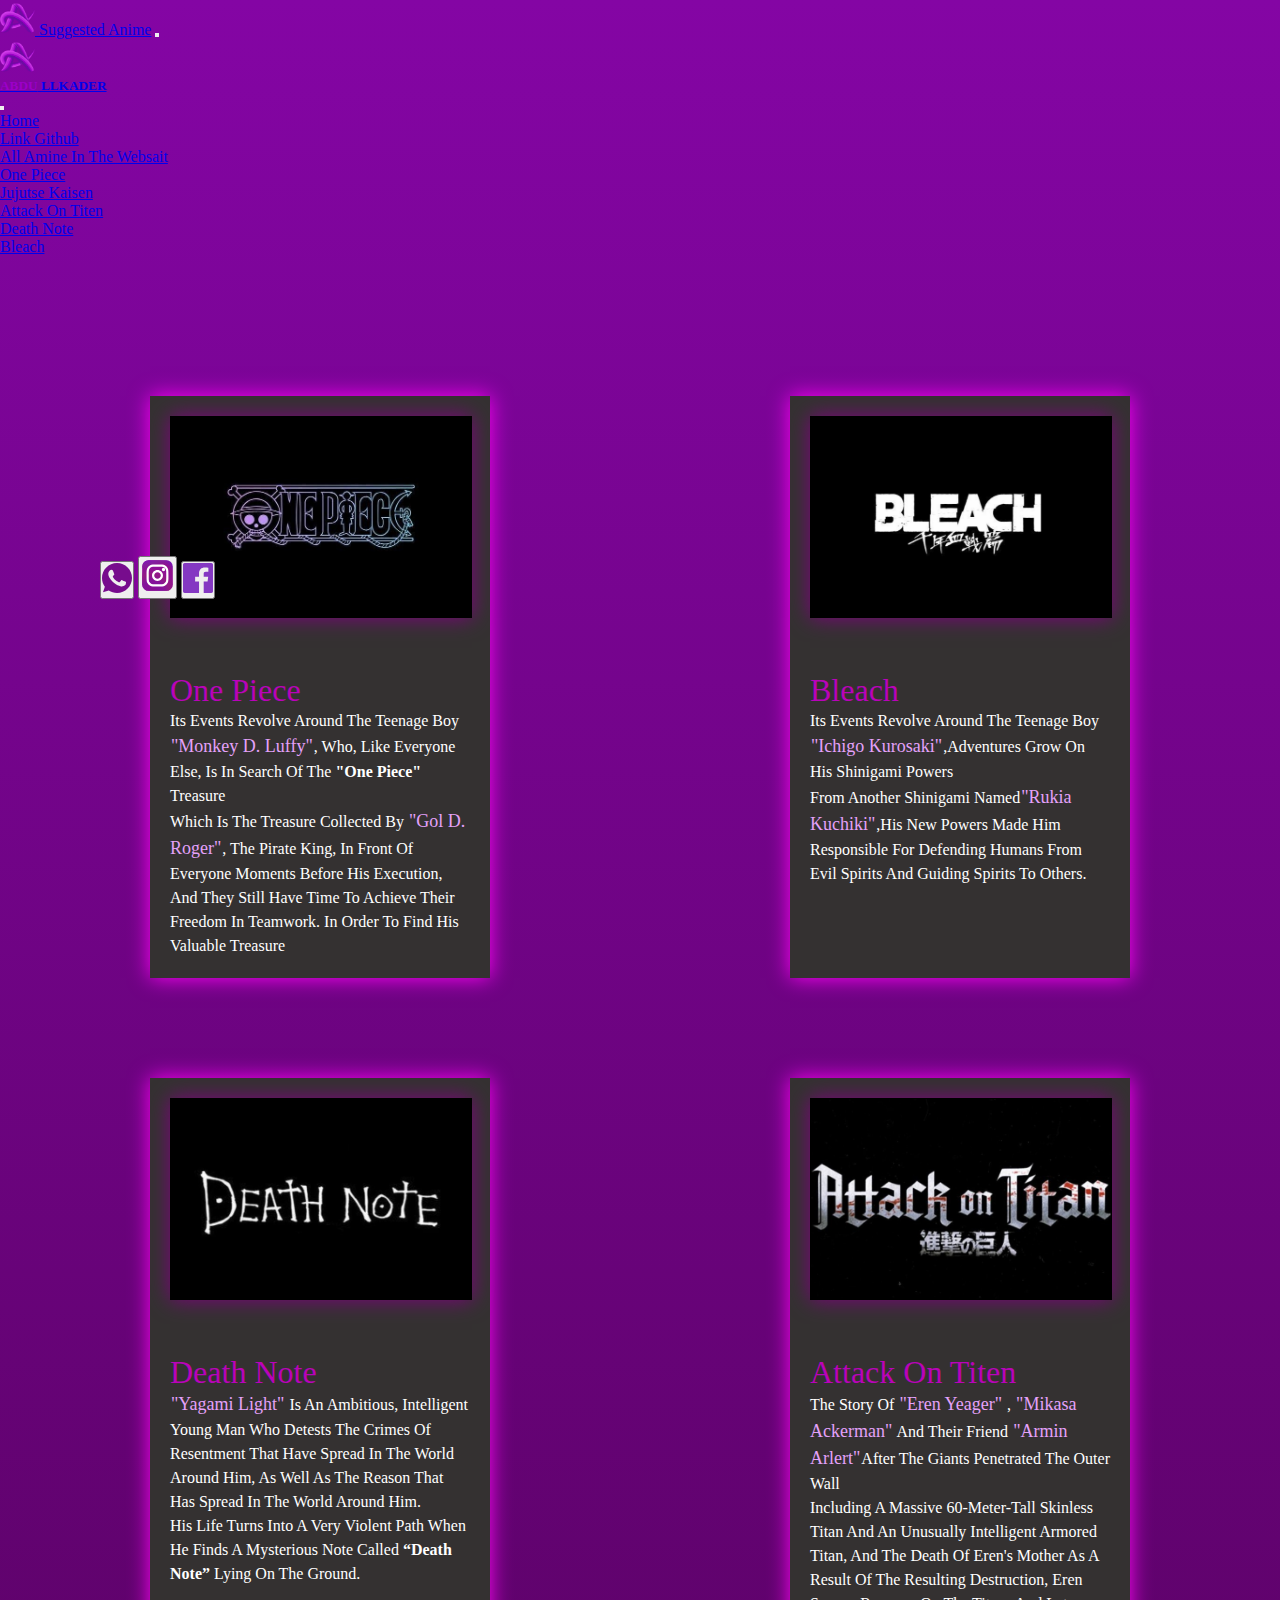
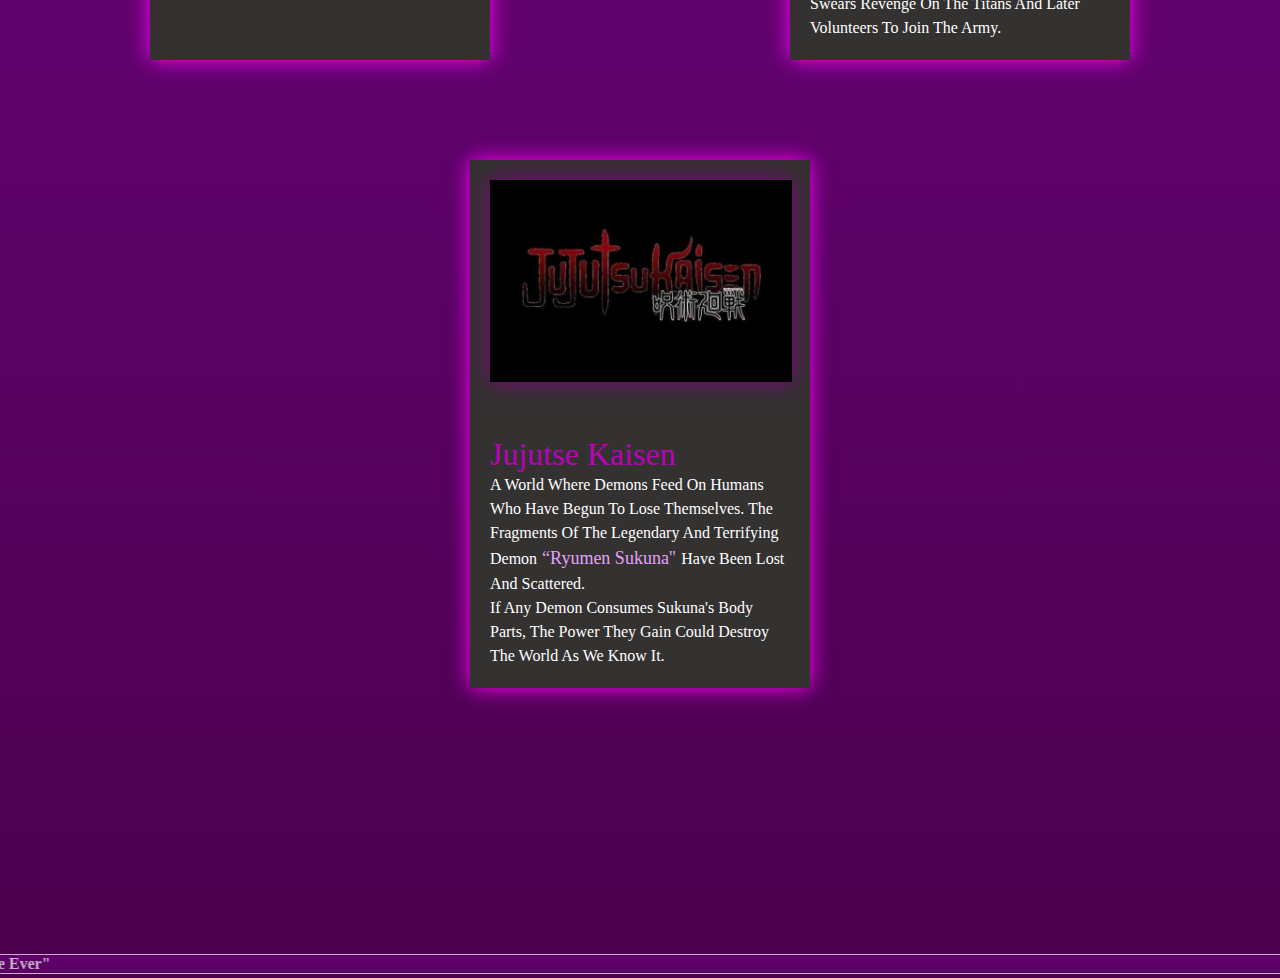
<file: index.html>
<!DOCTYPE html>
<html lang="en">
<head>
    <meta charset="UTF-8">
    <meta name="viewport" content="width=device-width, initial-scale=1.0">
    <title>The Best Animes</title>
    <link href="https://cdn.jsdelivr.net/npm/bootstrap@5.3.2/dist/css/bootstrap.min.css" rel="stylesheet" integrity="sha384-T3c6CoIi6uLrA9TneNEoa7RxnatzjcDSCmG1MXxSR1GAsXEV/Dwwykc2MPK8M2HN" crossorigin="anonymous">
      <link rel="stylesheet" href="./style.css">
</head>
<body>
  <!--navbar + icon + btn  : bootstrap-->
  <nav class="navbar navbar-dark bg-dark fixed-top">
    <div class="container-fluid">
      <a class="nav-link" href="#">
        <img src="./Image/IMG.png" alt="" width="35" height="35">
      </a>
     <a class="navbar-brand" href="#">Suggested Anime</a>
      <button class="navbar-toggler" type="button" data-bs-toggle="offcanvas" data-bs-target="#offcanvasDarkNavbar" aria-controls="offcanvasDarkNavbar" aria-label="Toggle navigation">
        <span class="navbar-toggler-icon"></span>
        </button>
        <div class="offcanvas offcanvas-end text-bg-dark" tabindex="-1" id="offcanvasDarkNavbar" aria-labelledby="offcanvasDarkNavbarLabel">
          <div class="offcanvas-header">
            <a class="nav-link" href="#">
              <img src="./Image/IMG.png" alt="" width="35" height="35">
            </a>
            <h5 class="offcanvas-title" id="offcanvasDarkNavbarLabel"><a class="navbar-brand" href="#"><label for="">ABDU</label> LLKADER</a></h5>
            <button type="button" class="btn-close btn-close-white" data-bs-dismiss="offcanvas" aria-label="Close"></button>
          </div>
          <div class="offcanvas-body">
            <ul class="navbar-nav justify-content-end flex-grow-1 pe-3">
              <li class="nav-item">
                <a class="nav-link active" aria-current="page" href="#">Home</a>
              </li>
              <li class="nav-item">
                <a class="nav-link" href="https://github.com/abdullkader" target="_blank">Link Github </a>
              </li>
              <li class="nav-item dropdown">
                <a class="nav-link dropdown-toggle" href="#" role="button" data-bs-toggle="dropdown" aria-expanded="false">
                  All Amine In The Websait
                </a>
                <ul class="dropdown-menu dropdown-menu-dark">
                  <li><a class="dropdown-item" href="./one_piece/one_piece.html">One Piece</a></li>
                  <li><a class="dropdown-item" href="./jjk/jjk.html">Jujutse Kaisen</a></li>
                  <li><a class="dropdown-item" href="./aot/aot.html">Attack On Titen</a></li>
                  <li><a class="dropdown-item" href="./death_note/death_note.html">Death Note</a></li>
                  <li><a class="dropdown-item" href="./bleach/bleach.html">Bleach</a></li>
            </ul>
            <!-- media icon-->
            <form class="d-flex mt-3">
             <div class="media">
              <div class="btn-group" role="group" aria-label="Basic outlined example">
                <button type="button" class="btn btn-outline-dark"><a class="bb" href="https://wa.me/qr/U57ZL44ZTG5ZA1" target="_blank"><img src="./Image/whatsapp-color-svgrepo-com (2).svg" alt="whatsapp icon" width="30" height="30"></a>
                </button>
                <button type="button" class="btn btn-outline-dark"><a class="bb" href="https://www.instagram.com/3bdullkader_?igsh=aDJrNjUyM3NidXMy" target="_blank"><img src="./Image/instagram-1-svgrepo-com.svg" alt="instagram icon" width="35" height="35"></a>
                </button>
                <button type="button" class="btn btn-outline-dark"><a class="bb" href="https://www.facebook.com/3bdullkader?mibextid=ZbWKwL" target="_blank"><img src="./Image/facebook-color-svgrepo-com (1).svg" alt="facebook icon" width="30" height="30"></a>
                </button>
              </div>  
             </div>         
            </form>
          </div>
        </div>
      </div>
    </nav>  <br><br><br><br><br>
    <!-- container + img + text  -->
    <div class="containers">
    <div class="container">
       <img src="./Image/one_logo.jpg" alt="ONE PIECE" class="img_anime">
       <div class="explanation">
           <a href="./one_piece/one_piece.html" class="a_tag_name" >One Piece</a>
           <p>Its events revolve around the teenage boy <label class="name_character">"Monkey D. Luffy"</label>, who, like everyone else, is in search of the <b>"One Piece"</b> treasure</p>
           <p>which is the treasure collected by <label class="name_character ">"Gol D. Roger"</label>, the pirate king, in front of everyone moments before his execution, and they still have time to achieve their freedom in teamwork. In order to find his valuable treasure</p>
       </div>
   </div> 
    <div class="container">
       <img src="./Image/ble_logo.png" alt="BLEACH" class="img_anime">
       <div class="explanation">
        <a href="./bleach/bleach.html" class="a_tag_name" >Bleach</a> 
        <p>Its events revolve around the teenage boy <label class="name_character">"Ichigo Kurosaki"</label>,adventures grow on his Shinigami powers</p>
           <p>From another Shinigami named<label class="name_character">"Rukia Kuchiki"</label>,His new powers made him responsible for defending humans from evil spirits and guiding spirits to others.</p>
       </div>
   </div> 
    <div class="container">
       <img src="./Image/note_logo.jpg" alt="DEATH NOTE" class="img_anime">
       <div class="explanation">
        <a href="./death_note/death_note.html" class="a_tag_name" >Death Note</a>
           <p><label class="name_character">"Yagami Light"</label> is an ambitious, intelligent young man who detests the crimes of resentment that have spread in the world around him, as well as the reason that has spread in the world around him.</p>
           <p>His life turns into a very violent path when he finds a mysterious note called <b>“Death Note”</b> lying on the ground.</p>
       </div>
   </div> 
    <div class="container">
       <img src="./Image/aot_logo.jpg" alt="ATACK ON TITEN" class="img_anime">
       <div class="explanation">
        <a href="./aot/aot.html" class="a_tag_name" >Attack On Titen</a>
        <p>The story of <label class="name_character">"Eren Yeager"</label> , <label class="name_character">"Mikasa Ackerman"</label>  and their friend <label class="name_character">"Armin Arlert"</label>After the giants penetrated the outer wall</p>
        <p>Including a massive 60-meter-tall skinless Titan and an unusually intelligent Armored Titan, and the death of Eren's mother as a result of the resulting destruction, Eren swears revenge on the Titans and later volunteers to join the army.</p>
       </div>
   </div> 
    <div class="container">
       <img src="./Image/jjk_logo.jpg" alt="JUJUTSE KAISEN" class="img_anime">
       <div class="explanation">
        <a href="./jjk/jjk.html" class="a_tag_name" >Jujutse Kaisen</a>
           <p>A world where demons feed on humans who have begun to lose themselves. The fragments of the legendary and terrifying demon <label class="name_character">“Ryumen Sukuna"</label> have been lost and scattered.</p>
           <p>If any demon consumes Sukuna's body parts, the power they gain could destroy the world as we know it.</p>
       </div>
   </div> 
  </div>
  <br><br><br><br><br><br><br><br><br><br><br><br>
  <!-- marquee bottom -->
  <marquee behavior="solid" direction="right" hspace truespeed="100"><b>"Best Amine Ever"</b></marquee>





<script src="https://cdn.jsdelivr.net/npm/bootstrap@5.3.2/dist/js/bootstrap.bundle.min.js" integrity="sha384-C6RzsynM9kWDrMNeT87bh95OGNyZPhcTNXj1NW7RuBCsyN/o0jlpcV8Qyq46cDfL" crossorigin="anonymous"></script>
</body>
</html>
</file>
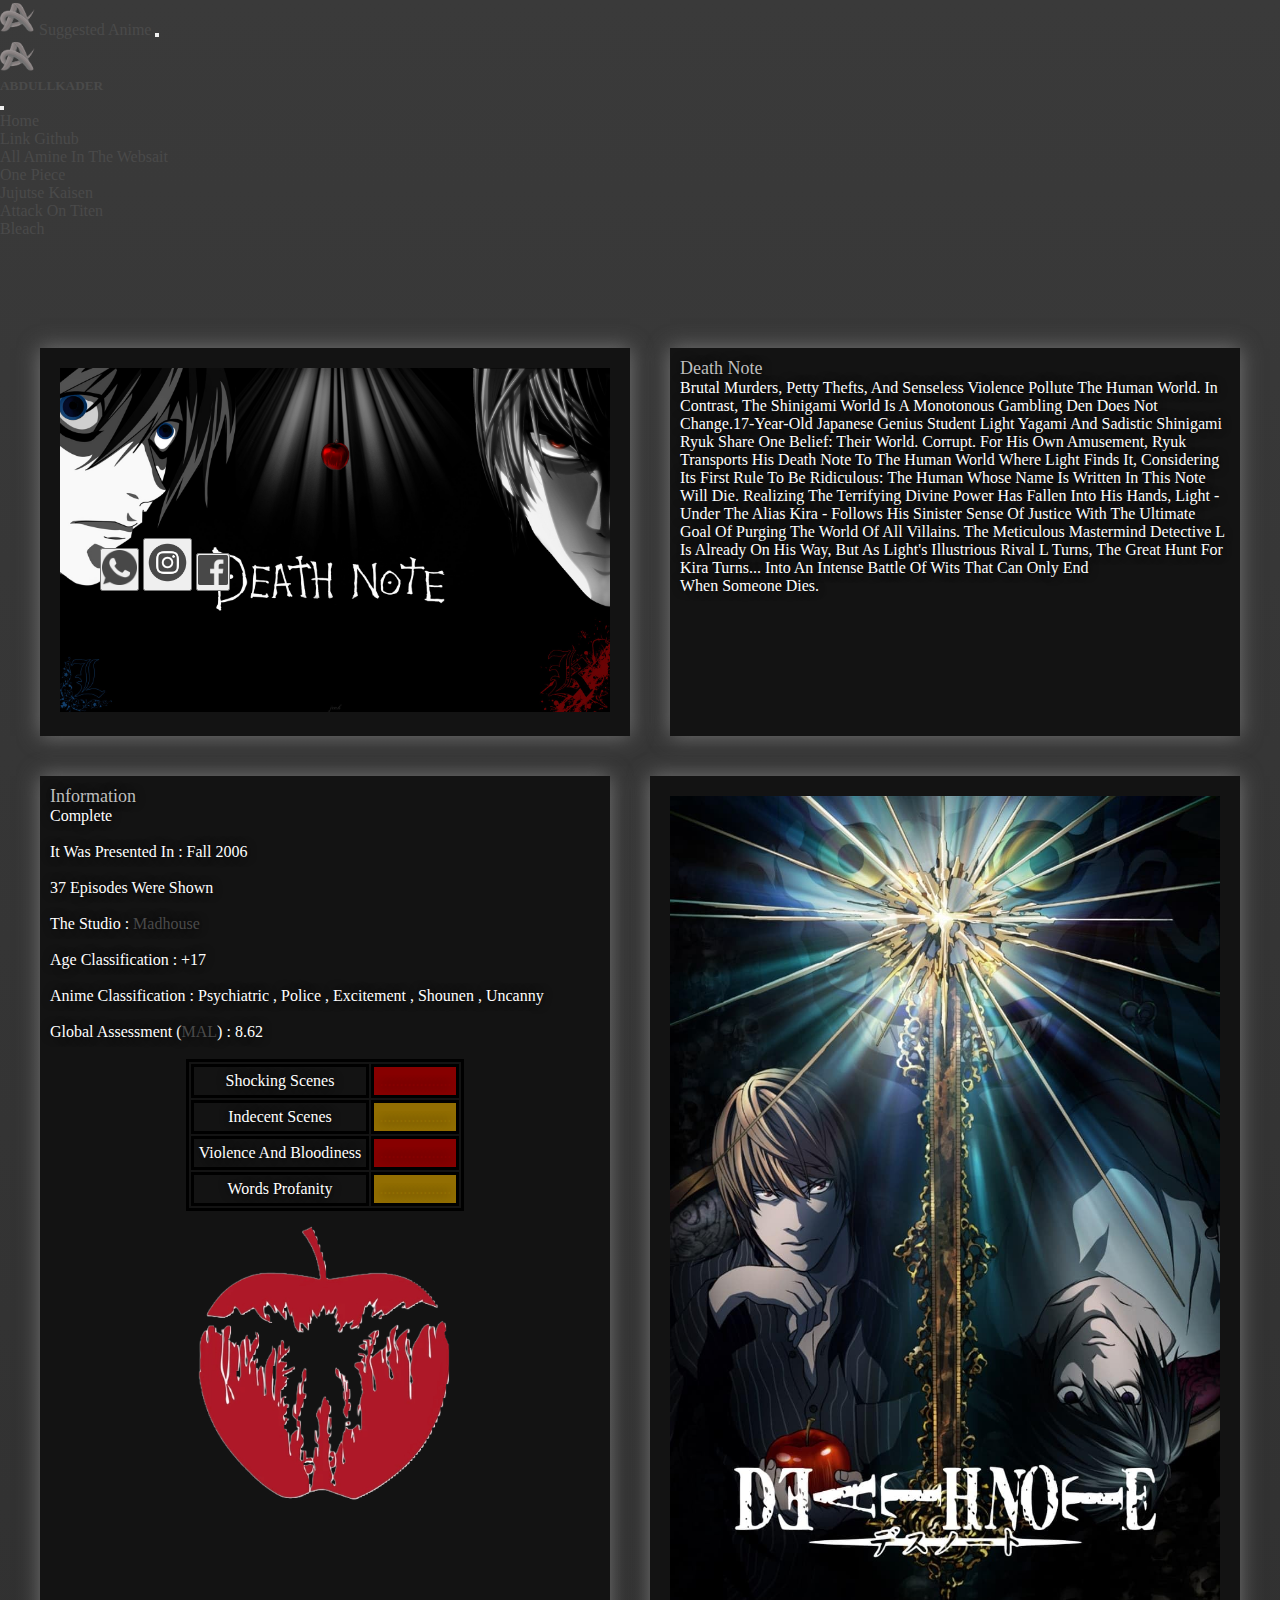
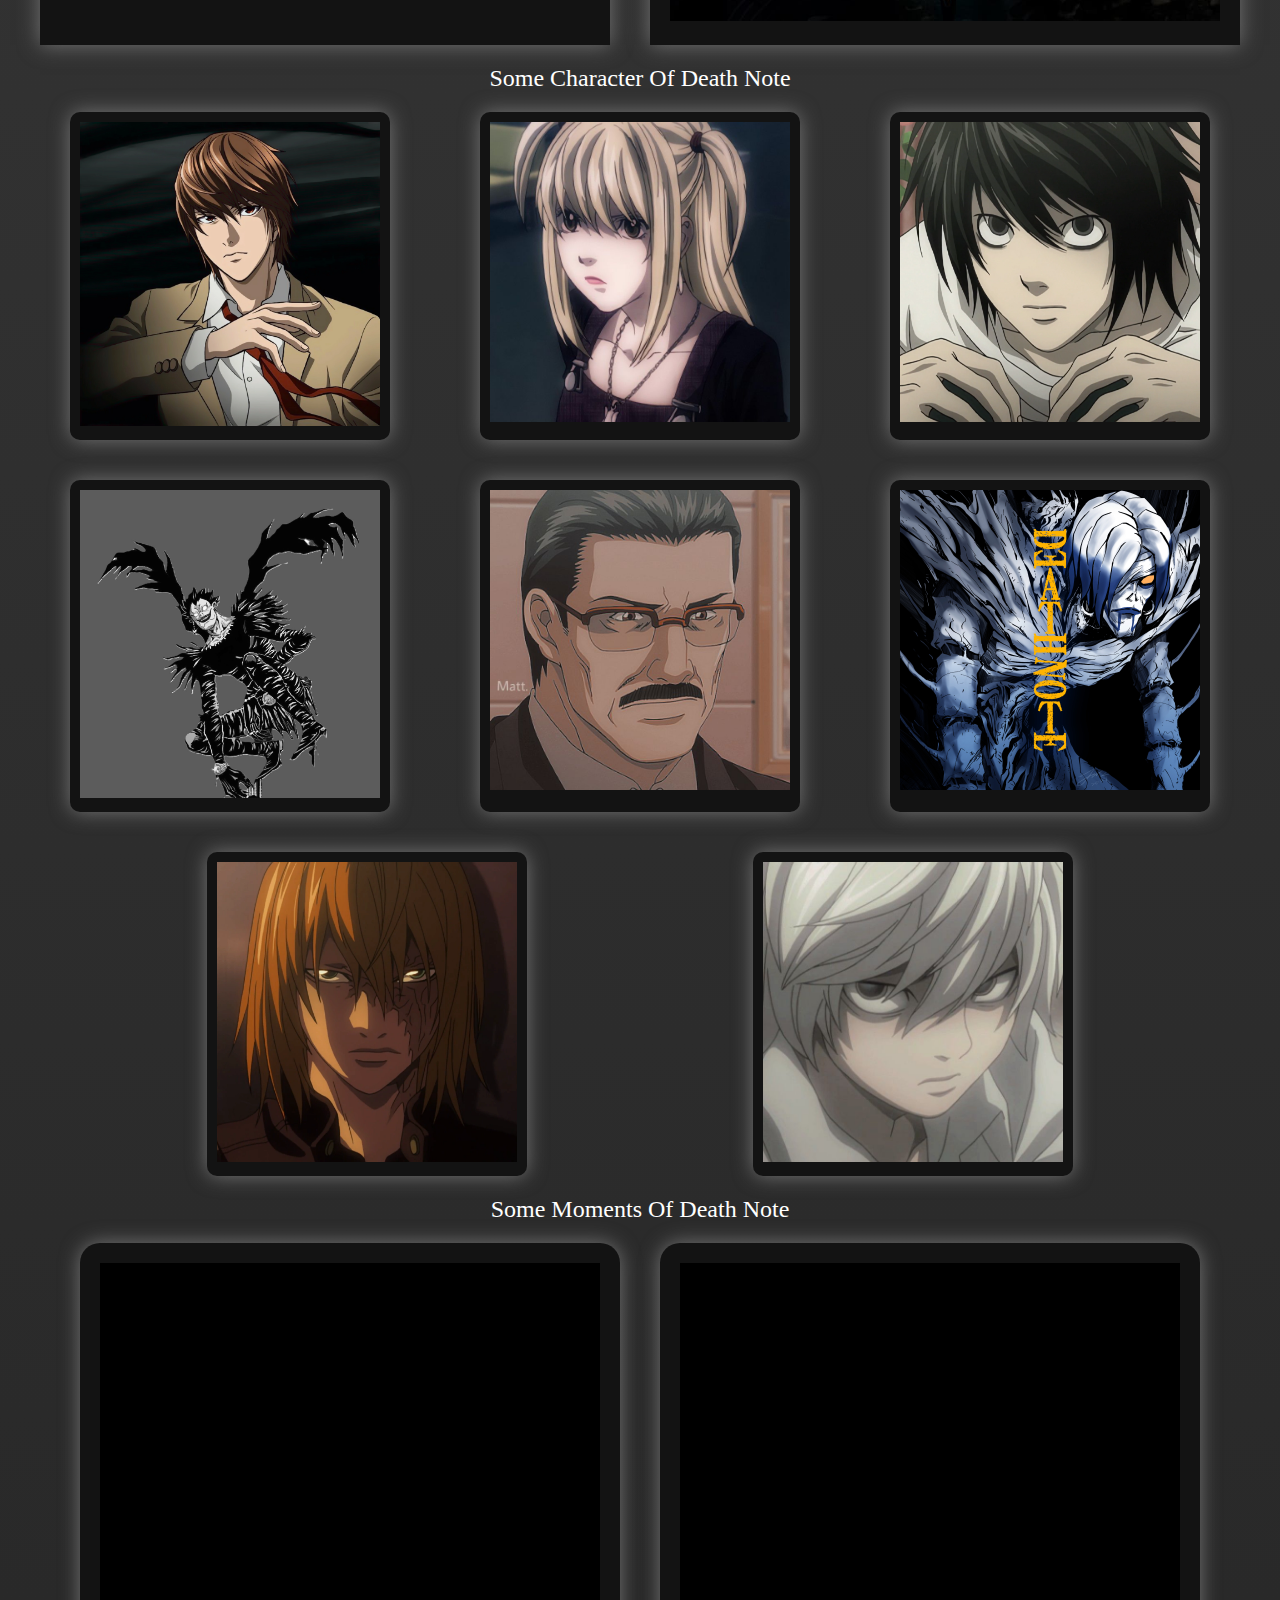
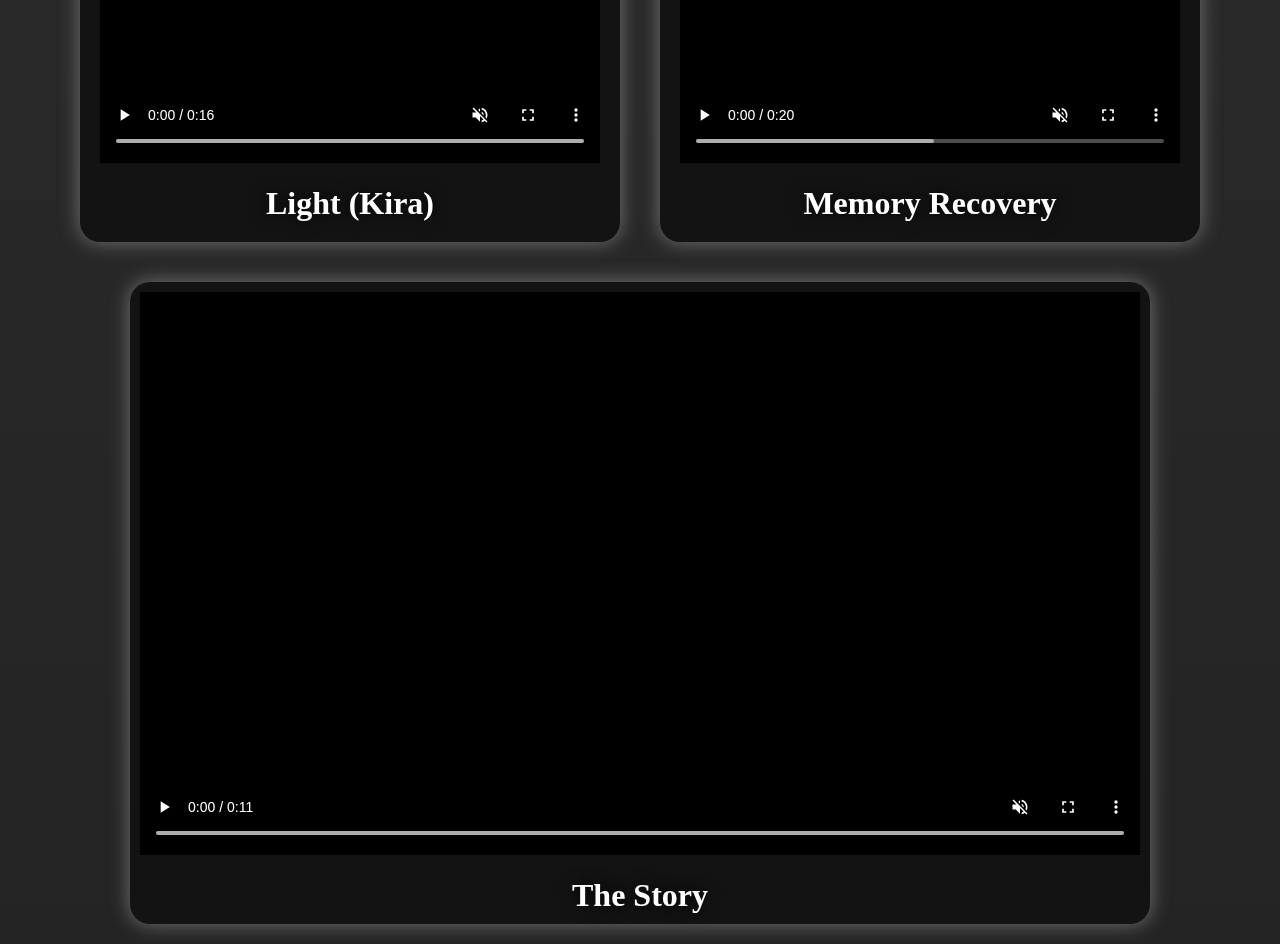
<file: death_note/death_note.html>
<!DOCTYPE html>
<html lang="en">
<head>
    <meta charset="UTF-8">
    <meta name="viewport" content="width=device-width, initial-scale=1.0">
    <title>Death Note</title>
    <link rel="stylesheet" href="./note.css">
    <link href="https://cdn.jsdelivr.net/npm/bootstrap@5.3.2/dist/css/bootstrap.min.css" rel="stylesheet" integrity="sha384-T3c6CoIi6uLrA9TneNEoa7RxnatzjcDSCmG1MXxSR1GAsXEV/Dwwykc2MPK8M2HN" crossorigin="anonymous">
</head>
<body>
    <nav class="navbar navbar-dark bg-dark fixed-top">
        <div class="container-fluid">
          <a class="nav-link" href="#">
            <img src="./img_note/IMG.png" alt="" width="35" height="35">
          </a>
         <a class="navbar-brand" href="#">Suggested Anime</a>
          <button class="navbar-toggler" type="button" data-bs-toggle="offcanvas" data-bs-target="#offcanvasDarkNavbar" aria-controls="offcanvasDarkNavbar" aria-label="Toggle navigation">
            <span class="navbar-toggler-icon"></span>
            </button>
            <div class="offcanvas offcanvas-end text-bg-dark" tabindex="-1" id="offcanvasDarkNavbar" aria-labelledby="offcanvasDarkNavbarLabel">
              <div class="offcanvas-header">
                <a class="nav-link" href="#">
                  <img src="./img_note/IMG.png" alt="" width="35" height="35">
                </a>
                <h5 class="offcanvas-title" id="offcanvasDarkNavbarLabel"><a class="navbar-brand" href="#">ABDULLKADER</a></h5>
                <button type="button" class="btn-close btn-close-white" data-bs-dismiss="offcanvas" aria-label="Close"></button>
              </div>
              <div class="offcanvas-body">
                <ul class="navbar-nav justify-content-end flex-grow-1 pe-3">
                  <li class="nav-item">
                    <a class="nav-link active" aria-current="page" href="/index.html" target="_blank">Home</a>
                  </li>
                  <li class="nav-item">
                    <a class="nav-link" href="https://github.com/abdullkader" target="_blank">Link Github</i></a>
                  </li>
                  <li class="nav-item dropdown">
                    <a class="nav-link dropdown-toggle" href="#" role="button" data-bs-toggle="dropdown" aria-expanded="false">
                      All Amine In The Websait
                    </a>
                    <ul class="dropdown-menu dropdown-menu-dark">
                      <li><a class="dropdown-item" href="https://abdullkader.github.io/Web1/one_piece/one_piece.html">One Piece</a></li>
                      <li><a class="dropdown-item" href="https://abdullkader.github.io/Web1/jjk/jjk.html">Jujutse Kaisen</a></li>
                      <li><a class="dropdown-item" href="https://abdullkader.github.io/Web1/aot/aot.html">Attack On Titen</a></li>
                      <li><a class="dropdown-item" href="https://abdullkader.github.io/Web1/bleach/bleach.html">Bleach</a></li>
                </ul>
                <!-- media icon-->
                <form class="d-flex mt-3">
                 <div class="media">
                  <div class="btn-group" role="group" aria-label="Basic outlined example">
                    <button type="button" class="btn btn-outline-dark"><a class="bb" href="https://wa.me/qr/U57ZL44ZTG5ZA1" target="_blank"><img src="./img_note/whatsapp-color-svgrepo-com (3).png" alt="whatsapp icon" width="35" height="30"></a>
                    </button>
                    <button type="button" class="btn btn-outline-dark"><a class="bb" href="https://www.instagram.com/3bdullkader_?igsh=aDJrNjUyM3NidXMy" target="_blank"><img src="./img_note/instagram-svgrepo-com (1).png" alt="instagram icon" width="45" height="35"></a>
                    </button>
                    <button type="button" class="btn btn-outline-dark"><a class="bb" href="https://www.facebook.com/3bdullkader?mibextid=ZbWKwL" target="_blank"><img src="./img_note/facebook-color-svgrepo-com (2).png" alt="facebook icon" width="30" height="30"></a>
                    </button>
                  </div>  
                 </div>         
                </form>
              </div>
            </div>
          </div>
        </nav>  <br><br><br><br><br>
    <div class="conts">
    <div id="cont1">
      <img src="./img_note/deathnote.jpg" alt="" >
</div>
<div class="cont">
    <dl>
        <dt>Death Note</dt>
        <dd>
          Brutal murders, petty thefts, and senseless violence pollute the human world. In contrast, the Shinigami world is a monotonous gambling den
          Does not change.17-year-old Japanese genius student Light Yagami  and sadistic Shinigami Ryuk share one belief: their world.
          corrupt. 
          For his own amusement, Ryuk transports his Death Note to the human world where Light finds it, considering its first rule to be ridiculous:
           the human whose name is written in this note will die.  <label class="label1"></label>  Realizing the terrifying divine power has fallen into his hands, Light - under the alias Kira - follows his sinister sense of justice with the ultimate goal of purging the world of all villains.
             The meticulous mastermind Detective L is already on his way, but as Light's illustrious rival L turns, the great hunt for Kira turns...
              Into an intense battle of wits that can only end when someone dies. </label>
       </dd>
      </dl>
</div>
</div>
    <div class="conts">
        <div class="cont">
            <dl>
                <dt>Information</dt>
                <dd>
                  Complete
                    <br><br>
                    It was presented in : Fall  2006
                    <br><br>
                    37 episodes were shown
                    <br><br>
                    The studio :  <a href="https://www.madhouse.co.jp/" target="_blank">Madhouse</a>
                    <br><br>
                    Age classification : +17
                    <br><br>
                    Anime classification : Psychiatric , Police , Excitement , Shounen , Uncanny
                    <br><br>
                    Global assessment (<a href="https://myanimelist.net/anime/1535/Death_Note?q=death%20note&cat=anime">MAL</a>) : 8.62
                    <br><br>
                    <center>
                <table class="table1"> 
                  <tr>
                    <td>
                        Shocking scenes
                    </td>
                    <td class="bg">
                        ..................
                    </td>
                  </tr>
                  <tr>
                    <td>
                        Indecent scenes 
                    </td>
                    <td class="bg1">
                        ..................
                    </td>
                  </tr>
                  <tr>
                    <td>
                        Violence and bloodiness
                    </td>
                    <td class="bg2">
                        ..................
                    </td>
                  </tr>
                  <tr>
                    <td>
                        Words Profanity 
                    </td>
                    <td class="bg3">
                        ..................
                    </td>
                  </tr>
                </table>
              </center>
                    <center>  <img src="./img_note/anime-cartoon-death-note-wallpaper-600nw-2189470013.png" alt="" width="375px" class="label1"></center>

               </dd>
              </dl>
        </div>
    <div id="cont2">
      <img src="./img_note/MV5BNjRiNmNjMmMtN2U2Yi00ODgxLTk3OTMtMmI1MTI1NjYyZTEzXkEyXkFqcGdeQXVyNjAwNDUxODI@._V1_FMjpg_UX1000_.jpg" alt="" >
</div>
<label class="some">Some Character Of Death Note</label>
</div>
<div class="contsa">
  <div class="contsa">
    <div class="conta">
           <img src="./img_note/Light_YagamiHD.webp" alt="">
      </div></div>
  <div class="contsa">
    <div class="conta">
           <img src="./img_note/misa.jpg" alt="">
      </div></div>
      <div class="contsa">
        <div class="conta">
               <img src="./img_note/L_-_Anime.webp" alt="">
          </div></div>
  <div class="contsa">
    <div class="conta">
           <img src="./img_note/ryuk.jpg" alt="">
      </div></div>
  <div class="contsa">
    <div class="conta">
           <img src="./img_note/fa.jpg" alt="">
      </div></div>
  <div class="contsa">
    <div class="conta">
           <img src="./img_note/rem.jpg" alt="">
      </div></div>
  <div class="contsa">
    <div class="conta">
           <img src="./img_note/Mello_-_Anime.webp" alt="">
      </div></div>
      <div class="contsa">
        <div class="conta">
               <img src="./img_note/neroo.jpg" alt="">
          </div></div>
    </div>
   <center>
    <label class="some">Some Moments Of Death Note</label>
   </center>
    <div class="conts">
            <div id="cont3">
                <video src="./video_note/VID_20240205_175743_014.mp4" controls muted ></video>
                <br><br>
                <h1>Light (Kira)</h1>
            </div>
                <div id="cont5">
                    <video src="./video_note/VID_20240209_030412_112.mp4" controls muted></video>
                    <br><br>
                    <h1>Memory Recovery</h1>
                </div>
            <div id="cont6">
                <video src="./video_note/mashjav_٢٠٢٤-٠٢-٠٨-١٦-٥٣-٤٦_1707400426462.mp4" controls autoplay loop muted></video>
                <br><br>
                <h1>The Story</h1>
            </div>
    </div>













    
    <script src="https://cdn.jsdelivr.net/npm/bootstrap@5.3.2/dist/js/bootstrap.bundle.min.js" integrity="sha384-C6RzsynM9kWDrMNeT87bh95OGNyZPhcTNXj1NW7RuBCsyN/o0jlpcV8Qyq46cDfL" crossorigin="anonymous"></script>
</body>
</html>
</file>
<file: style.css>
*{
    scroll-behavior: smooth;
    padding: 0px;
    margin: 0px;
    font-family: Georgia, 'Times New Roman', Times, serif;
    text-transform: capitalize;
}
body{
    
   background: linear-gradient(to bottom, #8405a4 , #4b014d); 
}
label{
    color: #9C00C9;
}
.media{
    display: flex;
    padding: 300px 100px 0px 100px;
    position: absolute;
}
.media :hover{
    border-radius: 20px;
    border-color: rgb(255, 255, 255);
    opacity: 0.8;
}
button{
    color:  #9C00C9  !important;
}
.containers{
    display: flex;
    justify-content: space-around;
    flex-wrap: wrap;
}
.container {
    width: 300px;
    margin: 50px ;
    background-color: #343131;
    padding: 20px;
    box-shadow: 0 0 20px rgb(255, 3, 247);
}
img {
    max-width: 100%;
    height: auto;
    display: inline-block;
}
.explanation {
    margin-top: 50px;
}
h2 {
    color: #ffffff;
}
p {
    color: #ffffff;
    line-height: 1.5;
}
marquee{
    background-color: #650075;
    color: #ffffff;
    /* border-radius: 10px; */
    border-top: solid 1px rgb(255, 255, 255);
    border-bottom: solid 1px rgb(255, 255, 255);
    font-family: Georgia, 'Times New Roman', Times, serif;
    opacity: 0.7;
}
.a_tag_name{
    text-decoration: none;
    font-size: xx-large;
    color: rgb(185, 3, 185);
}
.a_tag_name:hover{
    color: #9a9595;
    opacity: 0.8;
}
.img_anime{
    border: #000000 1px solid;
    box-shadow: 0 0 20px  purple; 
}
.name_character{
    margin: 1px;
    font-size: 18px;
    color: rgb(228, 161, 250);
    
}

/* Responsev */
@media screen and (max-width : 700px) {
    .container{
        width: 150px;
        margin: 15px;
        padding: 7px;
    }
    .a_tag_name{
        font-size: x-small;
    }
    *{
        font-size: xx-small;
    }
    .name_character{
        margin: 0px;
        font-size: xx-small;
    }


}
@media screen and (min-width : 700px) and (max-width : 800px) {
    .container{
        width: 250px;
    }
    .a_tag_name{
        font-size: large;
    }
    *{
        font-size: small;
    }
    .name_character{
        margin: 0px;
        font-size: small;
    }

}
@media screen and (min-width : 1599px) {
    .container{
        width: 450px;
        margin: 40px;
        padding: 30px;
    }
    .a_tag_name{
        font-size: xx-large;
    }
    *{
        font-size: x-large;
    }
    .name_character{
        font-size: x-large;
    }
}
</file>
<file: death_note/note.css>
*{
    padding: 0px;
    margin: 0px;
    scroll-behavior: smooth;
    font-family: Georgia, 'Times New Roman', Times, serif;
}
body{
    background: linear-gradient(to bottom, rgb(58, 58, 58) , rgb(36, 36, 36));
}
a{
   color: #4a4a4a !important;
   text-decoration: none !important;
}
.label1{
    font-size: 14px;
    text-align: left;
}
video{
    max-width: 100%;
    height: auto;
    display: inline-block;
}
dl{ 
    text-transform: capitalize;
    text-shadow: 0px 0px 10px #000000;
    color: rgb(255, 255, 255);
}
dt{
    font-size: x-large;
    text-align: left;
    color: #bebebe;
}
img{
    max-width: 100%;
    height: auto;
    display: inline-block;
}
table{
    border: 3px solid black;
}
tr td{
    border: 3px solid black;
    text-align: center ;
    margin: 5px;
    padding: 5px;
}
.bg3{
    color: rgb(146, 110, 2);
    background-color: rgb(146, 110, 2);
}
.bg1{
    color: rgb(146, 110, 2);
    background-color: rgb(146, 110, 2);
}
.bg2{
    color: rgb(135, 0, 0);
    background-color: rgb(135, 0, 0);
}
.bg{
    color: rgb(135, 0, 0);
    background-color: rgb(135, 0, 0);
    
}
label{
    text-align: center;
    font-family: Georgia, 'Times New Roman', Times, serif;
    font-size: xx-large;
    color: rgb(255, 255, 255);
}
h1{
    font-family: Georgia, 'Times New Roman', Times, serif;
    text-shadow: 0px 0px 15px #000000;
    text-align: center !important;
    color: #ffffff !important;
}
.media{
    display: flex;
    padding: 300px 100px 0px 100px;
    position: absolute;
}
.media :hover{
    border-radius: 20px;
    border-color: rgb(255, 255, 255);
    opacity: 0.8;
}
button{
    color:  #595959  !important;
}
.contsa{
    display: flex;
    justify-content: space-evenly;
    flex-wrap: wrap;
} 
.conta{
    border-radius: 20px;
    width: 400px;
    margin: 20px ;
    background-color: #131313;
    padding: 20px;
    box-shadow: 0 0 20px rgb(117, 117, 117);
}
.conts{
    display: flex;
    justify-content: center;
    flex-wrap: wrap;
} 
.cont{
    width: 600px;
    margin: 20px ;
    background-color: #131313;
    padding: 20px;
    box-shadow: 0 0 20px rgb(117, 117, 117);
}
#cont1{
    width: 600px;
    margin: 20px ;
    background-color: #131313;
    padding: 20px;
    box-shadow: 0 0 20px rgb(117, 117, 117);
}
#cont2{
    width: 600px;
    margin: 20px ;
    background-color: #131313;
    padding: 20px;
    box-shadow: 0 0 20px rgb(117, 117, 117);
}
#cont3{
    border-radius: 20px;
    width: 600px;
    margin: 20px ;
    background-color: #131313;
    padding: 20px;
    box-shadow: 0 0 20px rgb(117, 117, 117);
}
#cont5{
    border-radius: 20px;
    width: 600px;
    margin: 20px ;
    background-color: #131313;
    padding: 20px;
    box-shadow: 0 0 20px rgb(117, 117, 117);
}
#cont6{
    border-radius: 20px;
    width: 1000px;
    margin: 20px ;
    background-color: #131313;
    padding: 20px;
    box-shadow: 0 0 20px rgb(117, 117, 117);
}
             /* Responsev */
             @media screen and (max-width : 380px) {
 
                .media{
                    display: block;
                }
                *{
                font-size: smaller !important;
               }
                #cont1{
                display: none;
               }
               #cont2{
                display: none;
               }
               #cont5{
                
                padding: 6px;
                border-radius: 5px;
               }
            
               .conta{
                     width: 110px;
                     padding: 6px;
                     border-radius: 5px;
               }
               #cont3{
               
                     padding: 6px;
                     border-radius: 5px;
               }
               #cont6{
                     padding: 6px;
                     border-radius: 5px;
               }
               label{
                font-size: small;
               }
               h1{
                display: none;
               }
               .label1{
                display: none;
               }
               .table1{
                display: none;
               }
            }
            @media screen and (min-width : 380px) and (max-width : 700px) {
                   .some{
                    font-size: x-large !important;
                   }
                   dd{
                    font-size: small !important;
                   }
                #cont1{
                display: none;
               }
               #cont2{
                display: none;
               }
               .conta{
                     width: 150px;
                     padding: 10px;
                     border-radius: 5px;
               }
               #cont3{
                     padding: 15px;
                     border-radius: 10px;
               }
               #cont4{
                     padding: 15px;
                     border-radius: 10px;
               }
               label{
                font-size: medium;
               }
               h1{
                display: none;
               }
               .label1{
                display: none;
               }
               .table1{
                display: none;
               }
            }
            @media screen and (min-width : 700px) and (max-width : 800px) {
                   .some{
                    font-size: x-large !important;
                   }
                   dd{
                    font-size:8px !important;
                   }
                   dt{
                    font-size: medium;
                   }
                /* #cont1{
                display: none;
               }
               #cont2{
                display: none;
               } */
               .cont{
                width: 300px;
                padding: 10px;
               }
               .conta{
                     width: 200px;
                     padding: 10px;
                     border-radius: 5px;
               }
               #cont1{
                   width: 300px;
                   padding: 10px;
               }
               #cont2{
                 width: 300px;
                 padding: 10px;
               }
               #cont3{
                width: 300px;
                     padding: 15px;
                     border-radius: 10px;
               }
               #cont5{
                width: 300px;
                     padding: 15px;
                     border-radius: 10px;
               }
               #cont6{
                
                     padding: 15px;
                     border-radius: 10px;
               }
               label{
                font-size: medium;
               }
               h1{
                display: none;
               }
               .label1{
                display: none;
               }
               /* .table1{
                display: none;
               } */
            }
            
            @media screen and (min-width : 801px) and (max-width : 980px) {
                *{
                    font-size: small;
                }
                 dd{
                    font-size:x-small!important;
                 }
                 .conta{
                    border-radius: 10px !important;
                 }
                .cont{
                 width: 360px;
                 margin: 20px;
                 padding: 20px;
                }
                #cont1{
                    width: 360px;
                }
                #cont2{
                  width: 360px;
                }
                .conta{
                      width: 360px;
                      padding: 20px;
                      border-radius: 50px;
                }
                #cont4{
                    padding: 20px;
                    border-radius: 20px;
                }
                #cont3{
                      width: 350px;
                      padding: 10px;
                      border-radius: 20px;
                }
                #cont5{
                    width: 350px;
                      padding: 10px;
                      border-radius: 20px;
                }
                #cont6{
                      padding: 20px;
                      border-radius: 20px;
                }
                label{
                    font-size: medium;
                   }
                   /* h1{
                    display: none;
                   } */
                   .label1{
                    display: none;
                   }
                   dt{
                    font-size: large;
                   }
                   .table1{
                    display: none;
                   }
            
                
            }
            @media screen  and (min-width : 980px) and (max-width : 1028px)
            {
                #cont5{
                    width: 450px;
                    padding: 20px;
                    border-radius: 20px;
                }
                #cont3{
                    width: 450px;
                    padding: 20px;
                    border-radius: 20px;
                }
                .some{
                    font-size: x-large !important;
                }
                 dt{
                    font-size: large;
                 }
                 dd{
                    font-size: smaller;
                 }
                 .conta{
                    border-radius: 10px !important;
                    
                 }
                .cont{
                 width: 450px;
                 margin: 20px;
                 padding: 10px;
                }
                #cont1{
                    width: 450px;
                }
                #cont2{
                  width: 450px;
                }
                .conta{
                      width: 450px;
                      padding: 10px;
                      border-radius: 50px;
                }
                #cont4{
                      padding: 10px;
                      border-radius: 20px;
                }
               
                #cont6{
                      padding: 10px;
                      border-radius: 20px;
                }
                
                  
            
            }
            @media screen  and (min-width : 1028px) and (max-width : 1256px)
            {
                #cont5{
                    width: 500px;
                    padding: 20px;
                    border-radius: 20px;
                }
                #cont3{
                    width: 500px;
                    padding: 20px;
                    border-radius: 20px;
                }
                .some{
                    font-size: x-large !important;
                }
                 dt{
                    font-size: large;
                 }
                 dd{
                    font-size: smaller;
                 }
                 .conta{
                    border-radius: 10px !important;
                    
                 }
                .cont{
                 width: 450px;
                 margin: 20px;
                 padding: 10px;
                }
                #cont1{
                    width: 450px;
                }
                #cont2{
                  width: 450px;
                }
                .conta{
                      width: 450px;
                      padding: 10px;
                      border-radius: 50px;
                }
                #cont4{
                      padding: 10px;
                      border-radius: 20px;
                }
               
                #cont6{
                      padding: 10px;
                      border-radius: 20px;
                }
                 /* h1{
                    display: none;
                   }
                   .label1{
                    display: none;
                   } */
            }
            @media screen  and (min-width : 1256px) and (max-width : 1280px)
            {
                #cont5{
                    width: 500px;
                    padding: 20px;
                    border-radius: 20px;
                }
                #cont3{
                    width: 500px;
                    padding: 20px;
                    border-radius: 20px;
                }
                .some{
                    font-size: x-large !important;
                }
                .label1{
                    font-size: medium  ;
                }
                 dt{
                    font-size: large;
                 }
                 dd{
                    font-size:medium;
                 }
                 .conta{
                    border-radius: 10px !important;
                    
                 }
                .cont{
                 width: 550px;
                 margin: 20px;
                 padding: 10px;
                }
                #cont1{
                    width: 550px;
                }
                #cont2{
                  width: 550px;
                }
                .conta{
                      width: 300px;
                      padding: 10px;
                      border-radius: 50px;
                }
                #cont4{
                      padding: 10px;
                      border-radius: 20px;
                }
               
                #cont6{
                      padding: 10px;
                      border-radius: 20px;
                }
                 /* h1{
                    display: none;
                   }
                   .label1{
                    display: none;
                   } */
            }
            @media screen and (min-width : 1556px) and (max-width : 1687px) {     
                #cont1{
                       width: 730px;
                   }
                   #cont2{
                     width: 730px;
                   }
                   .conta{
                         width: 400px;
                         padding: 20px;
                         border-radius: 50px;
                   }
                   #cont3{
                         padding: 20px;
                         border-radius: 20px;
                   }
                   #cont4{
                         padding: 20px;
                         border-radius: 20px;
                   }
                   #cont5{
                         padding: 20px;
                         border-radius: 20px;
                   }
                   #cont6{
                         padding: 20px;
                         border-radius: 20px;
                   }
                   /* .container{
                    width: 400px;
                    margin: 20px;
                    padding: 20px;
                   } */
            }
            @media screen and (min-width : 1687px) and (max-width : 1899px) {     
                .some{
                    font-size: xx-large !important;
                }
                .label1{
                    font-size: large;
                }
                 dt{
                    font-size: xx-large;
                 }
                 dd{
                    font-size: large  !important;
                 }
                 .cont{
                    width: 750px;
                 }
                #cont1{
                       width: 750px;
                   }
                   #cont2{
                     width: 700px;
                   }
                   .conta{
                         width: 400px;
                         padding: 20px;
                         border-radius: 50px;
                   }
                   #cont3{
                   
                         padding: 20px;
                         border-radius: 20px;
                   }
                   #cont4{
                         padding: 20px;
                         border-radius: 20px;
                   }
                   #cont5{
                         padding: 20px;
                         border-radius: 20px;
                   }
                   #cont6{
                         padding: 20px;
                         border-radius: 20px;
                   }
                   /* .container{
                    width: 400px;
                    margin: 20px;
                    padding: 20px;
                   } */
            }
</file>
